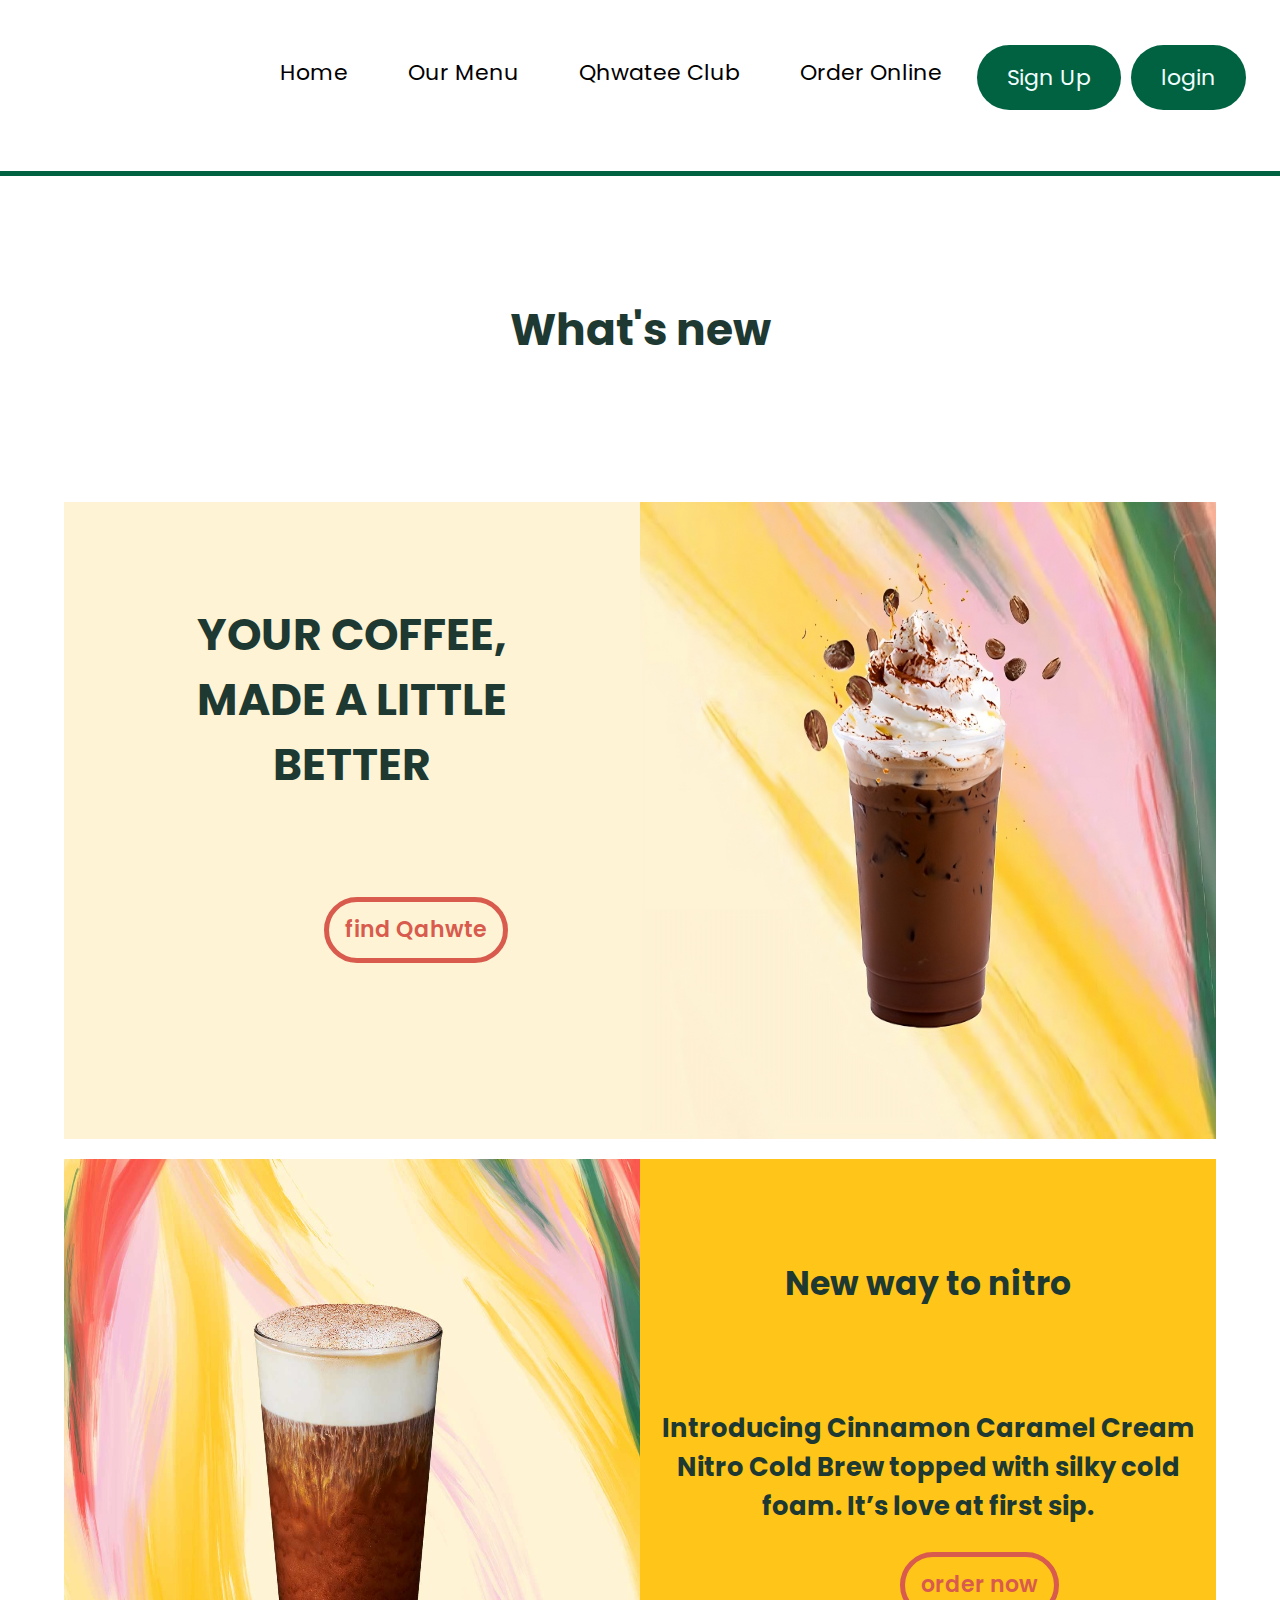
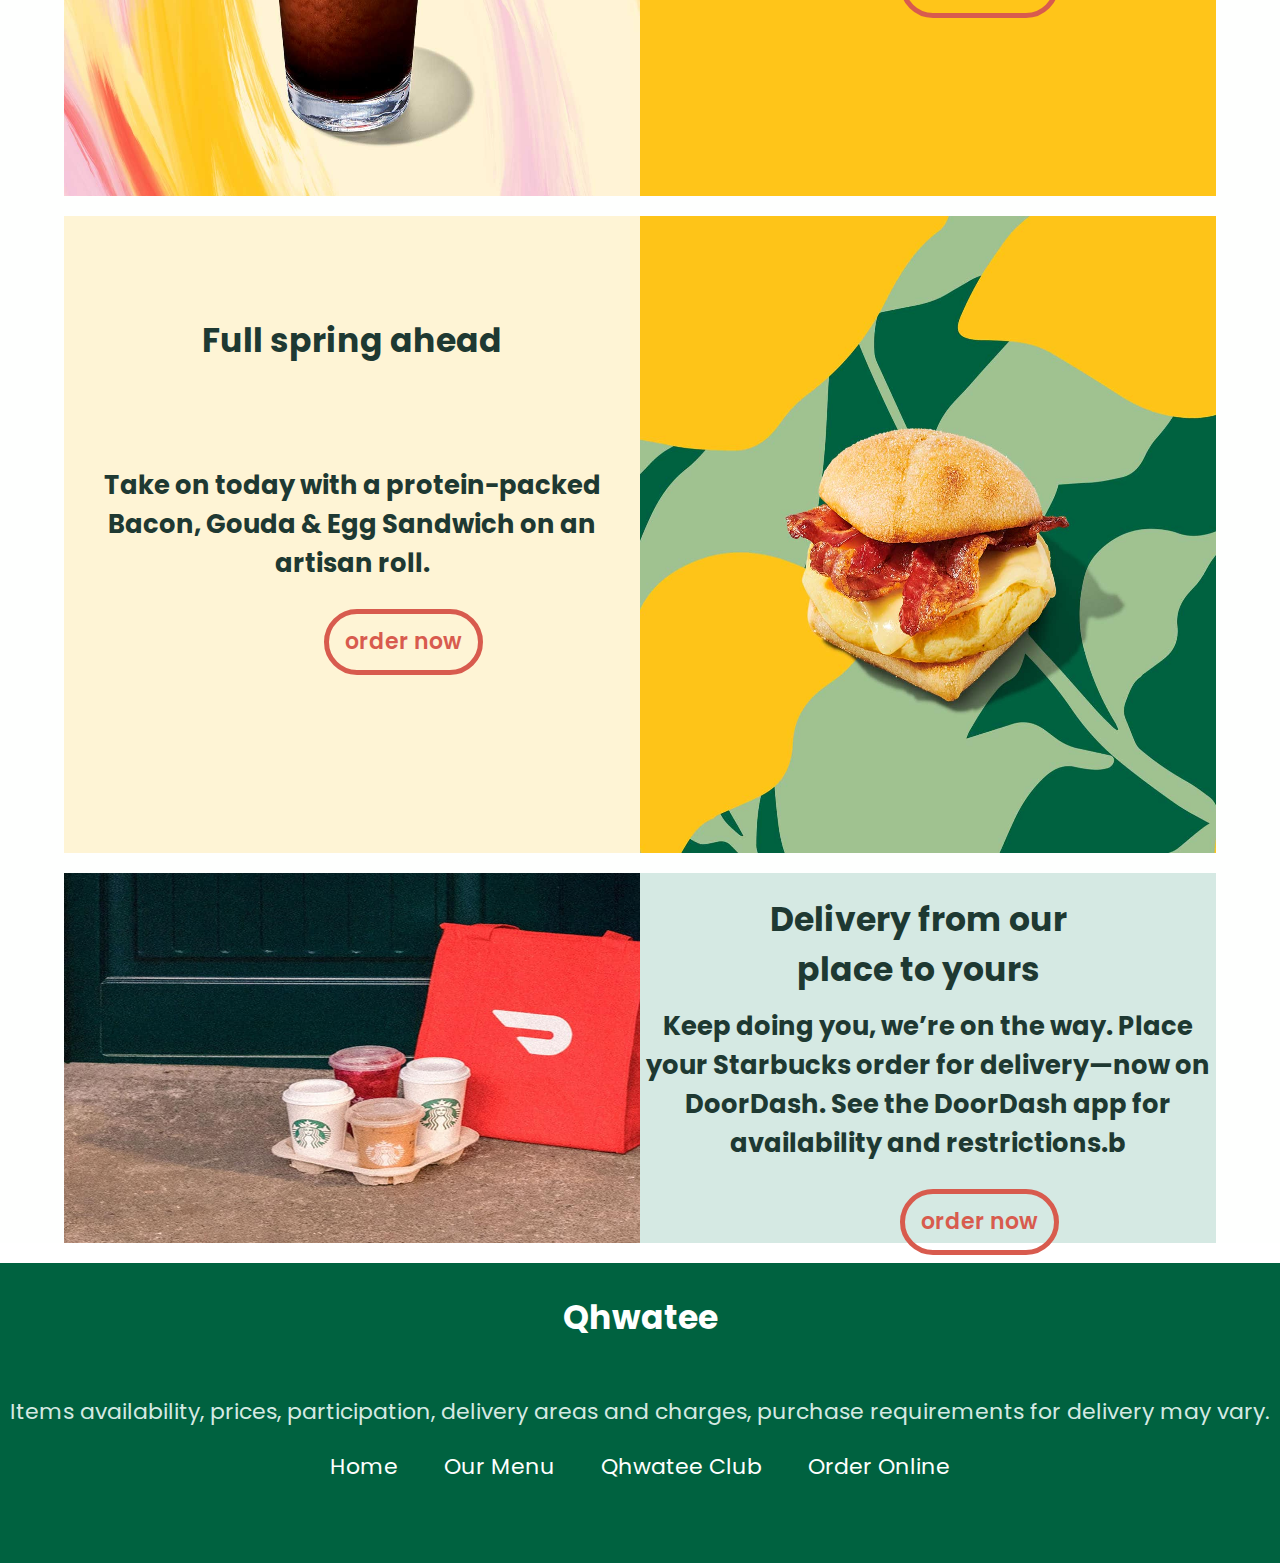
<file: index.html>
<!DOCTYPE html>
<html lang="en">
<head>
    <meta charset="UTF-8">
    <meta http-equiv="X-UA-Compatible" content="IE=edge">
    <meta name="viewport" content="width=device-width, initial-scale=1.0">
    <link href='https://fonts.googleapis.com/css?family=Poppins' rel='stylesheet'>
    <link rel="stylesheet" href="style/home.css">
    <link rel="stylesheet" href="style/footer.css">
    <link rel="stylesheet" href="style/nav.css">
    <title>Qhwatee</title>
</head>
<body>
    <main>
    <div class="navbar">
    <a class="active" href="home.html">Home</a>
    <a class="active" href="menu.html">Our Menu</a>
    <a class="active" href="QhwateeClub.html">Qhwatee Club</a>
    <a class="active" href="orderonline.html">Order Online</a>    
    <a class="up" style="color: azure;" href="SignUp.html">Sign Up</a>
    <a class="up" style="color: azure;" href="login.html">login</a>
     </div>
     <hr>
     <section class="wa7ed">
        
        <div class="intro" >
            <h1>
                What's new
            </h1>   
        </div>
    </section>

    <section class="wa7ed">
        
        <div class="tsec" >
            <h1>
                YOUR COFFEE, MADE A LITTLE BETTER
            </h1>
            
            <a class="findqhwa" href="find.html">find Qahwte</a>
        </div>
        <div class="tsec" >
            <img class="fssec" src="style/posters/final.png" >
        </div>
    </section>
    
    <section class="etnen">
        <div class="fsec" >
            <img class="cinnmon" src="style/posters/137-83071.jpg" >
        </div>
        <div class="fsec" >
            <h2>
                New way to nitro
            </h2>
            <h3>
                Introducing Cinnamon Caramel Cream Nitro Cold Brew topped with silky cold foam. It’s love at first sip.
            </h3>
            <a class="ordernow" href="menu.html" >order now</a>

        </div>
    </section>

    <section class="tlata">
        
        <div class="tsec" >
            <h2>
                Full spring ahead
            </h2>
            <h3>
                Take on today with a protein-packed Bacon, Gouda & Egg Sandwich on an artisan roll.
            </h3>
            <a class="ordernow" href="menu.html">order now</a>
        </div>
        <div class="tsec" >
            <img class="cinnmon" src="style/posters/137-83074.jpg" >
        </div>
    </section>

    <section class="arb3a">
        <div class="trsec" >
            <img class="delvery" src="style/posters/137-83075.jpg" >
        </div>
        <div class="trsec" >
            <h2 class="trf">
                Delivery from our place to yours
            </h2>
            <h3 class="trfh2">
                Keep doing you, we’re on the way. Place your Starbucks order for delivery—now on DoorDash. See the DoorDash app for availability and restrictions.b
            </h3>
            <div class="on">
                <a sty class="ordernow" href="menu.html">order now</a>
            </div>
        </div>
    </section>
  </main>
  <footer>
    <h2>Qhwatee</h2>
    <P>Items availability, prices, participation, delivery areas and charges, purchase requirements for delivery may vary.
    </P>
    <div>
        <a class="active" href="home.html">Home</a>
        <a class="active" href="menu.html">Our Menu</a>
        <a class="active" href="QhwateeClub.html">Qhwatee Club</a>
        <a class="active" href="orderonline.html">Order Online</a>  
    </div>
</footer>

</body>
</html>
</file>
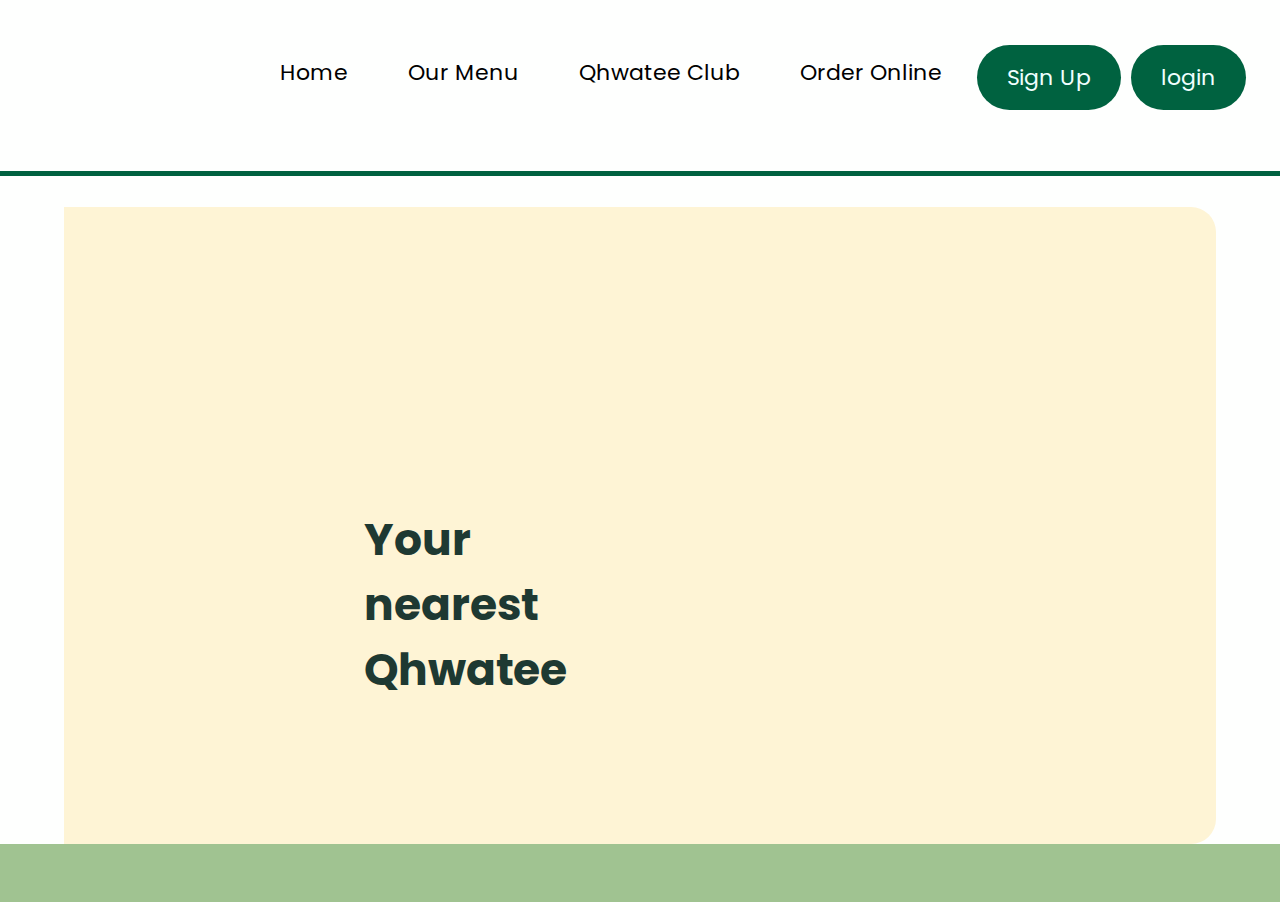
<file: find.html>
<!DOCTYPE html>
<html lang="en">
<head>
    <meta charset="UTF-8">
    <meta http-equiv="X-UA-Compatible" content="IE=edge">
    <meta name="viewport" content="width=device-width, initial-scale=1.0">
    <link href='https://fonts.googleapis.com/css?family=Poppins' rel='stylesheet'>
    <title>find Qhwte</title>
    <link rel="stylesheet" href="style/find.css">
    <link rel="stylesheet" href="style/nav.css">
</head>
<body>
    <main>
        <div class="navbar">
            <a class="active" href="home.html">Home</a>
            <a class="active" href="menu.html">Our Menu</a>
            <a class="active" href="QhwateeClub.html">Qhwatee Club</a>
            <a class="active" href="orderonline.html">Order Online</a>    
            <a class="up" style="color: azure;" href="SignUp.html">Sign Up</a>
            <a class="up" style="color: azure;" href="login.html">login</a>
        </div>
        <hr>
        <section>
            
            <div class="tsec" >
                <h1>
                    Your nearest Qhwatee
                </h1>
            </div>
            <div class="gps" >
                <iframe  src="https://www.google.com/maps/embed?pb=!1m18!1m12!1m3!1d13673.22105302978!2d31.378001772476136!3d31.045600377381067!2m3!1f0!2f0!3f0!3m2!1i1024!2i768!4f13.1!3m3!1m2!1s0x14f79db2edb307e7%3A0x484adf33430a04b3!2sStarbucks!5e0!3m2!1sar!2seg!4v1678471972270!5m2!1sar!2seg" width=100% height=100% style="border: 1px;;border-radius:0px  25px  25px 0px  ;" allowfullscreen="" loading="lazy" referrerpolicy="no-referrer-when-downgrade"></iframe> 
            </div>
        </section>
       
</body>
</html>
</file>
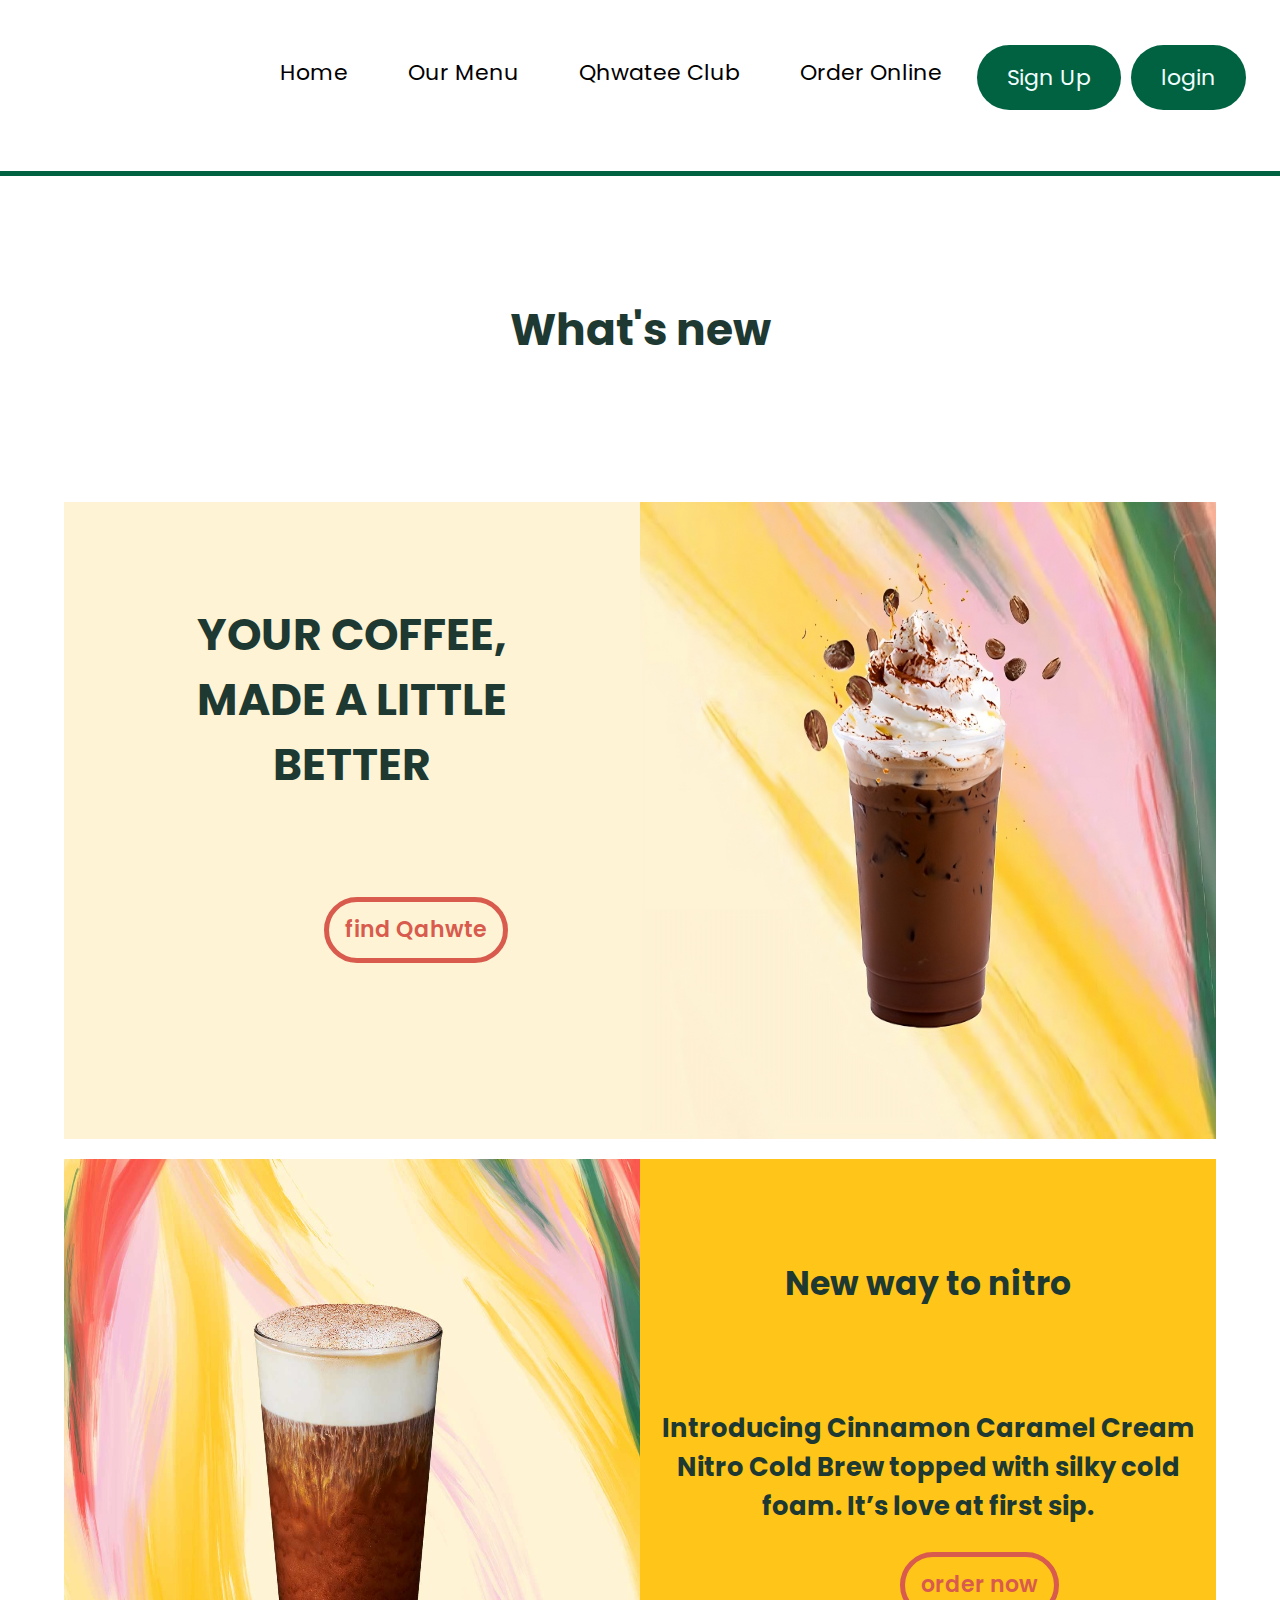
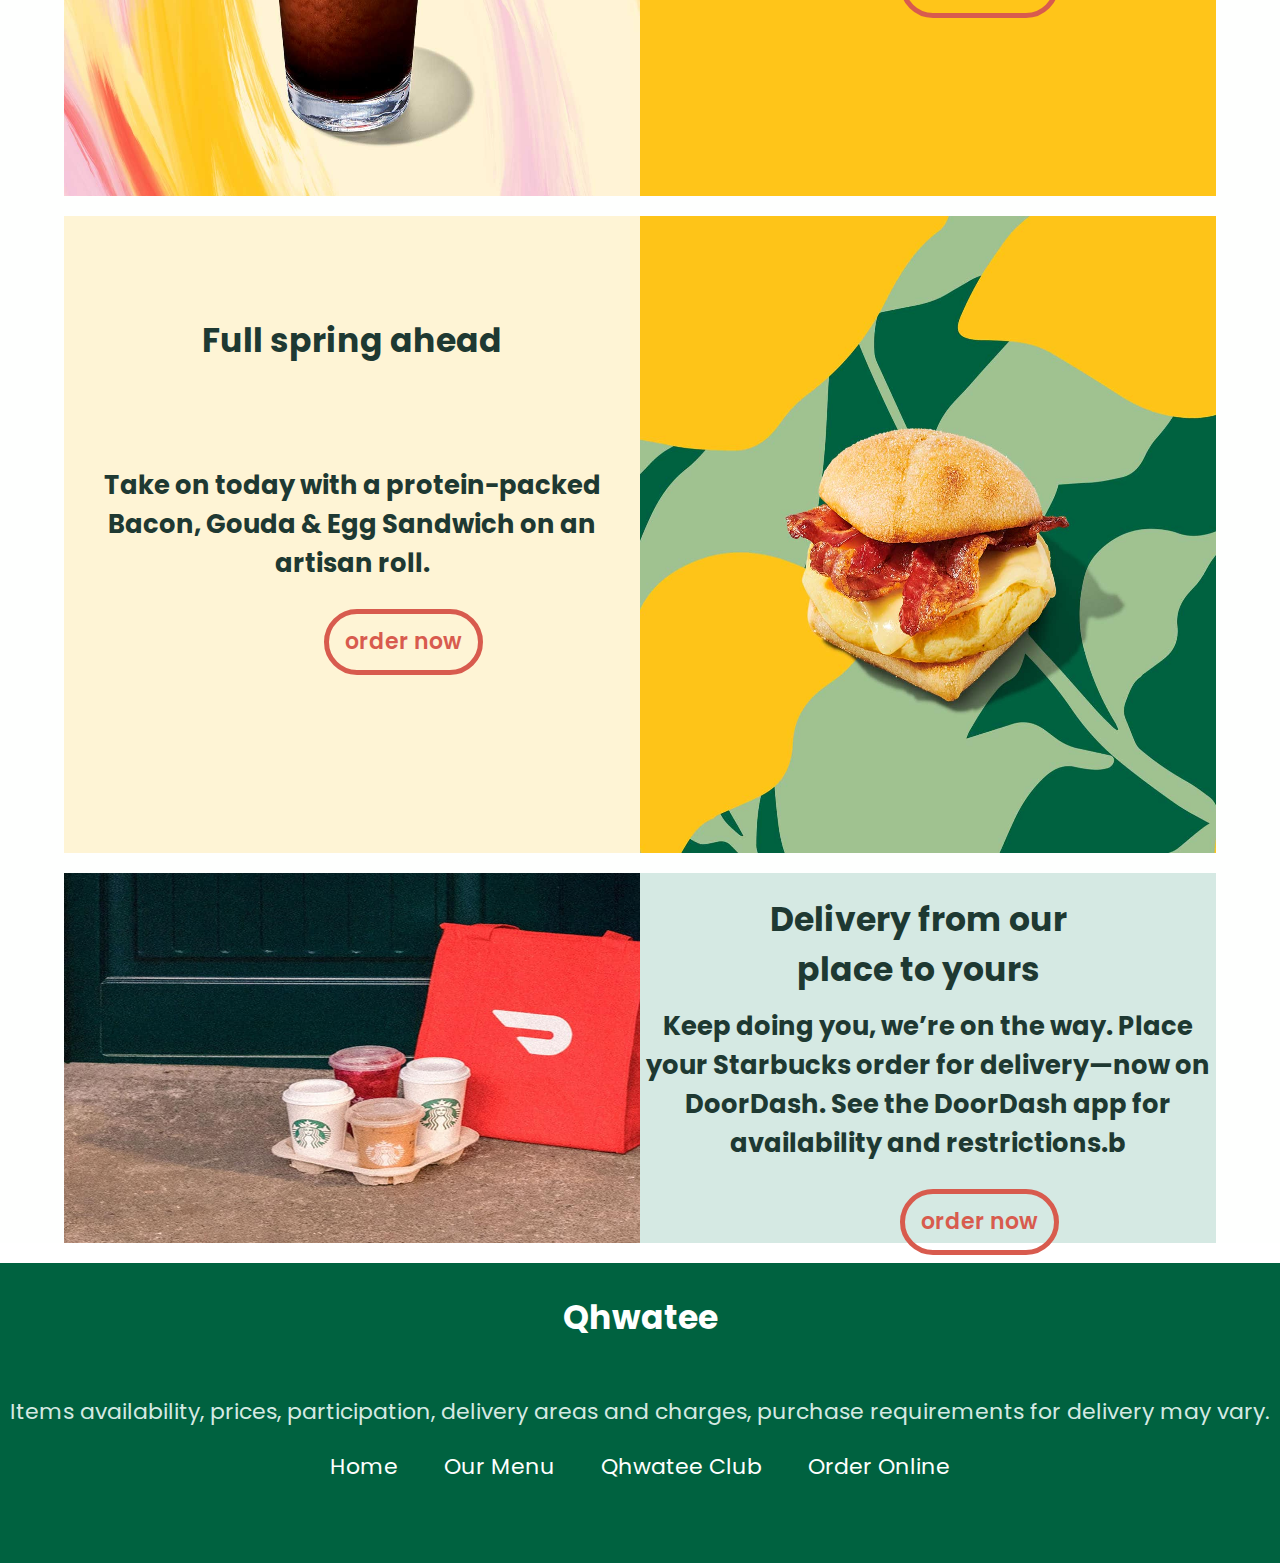
<file: home.html>
<!DOCTYPE html>
<html lang="en">
<head>
    <meta charset="UTF-8">
    <meta http-equiv="X-UA-Compatible" content="IE=edge">
    <meta name="viewport" content="width=device-width, initial-scale=1.0">
    <link href='https://fonts.googleapis.com/css?family=Poppins' rel='stylesheet'>
    <link rel="stylesheet" href="style/home.css">
    <link rel="stylesheet" href="style/footer.css">
    <link rel="stylesheet" href="style/nav.css">
    <title>Qhwatee</title>
</head>
<body>
    <main>
    <div class="navbar">
    <a class="active" href="home.html">Home</a>
    <a class="active" href="menu.html">Our Menu</a>
    <a class="active" href="QhwateeClub.html">Qhwatee Club</a>
    <a class="active" href="orderonline.html">Order Online</a>    
    <a class="up" style="color: azure;" href="SignUp.html">Sign Up</a>
    <a class="up" style="color: azure;" href="login.html">login</a>
     </div>
     <hr>
     <section class="wa7ed">
        
        <div class="intro" >
            <h1>
                What's new
            </h1>   
        </div>
    </section>

    <section class="wa7ed">
        
        <div class="tsec" >
            <h1>
                YOUR COFFEE, MADE A LITTLE BETTER
            </h1>
            
            <a class="findqhwa" href="find.html">find Qahwte</a>
        </div>
        <div class="tsec" >
            <img class="fssec" src="style/posters/final.png" >
        </div>
    </section>
    
    <section class="etnen">
        <div class="fsec" >
            <img class="cinnmon" src="style/posters/137-83071.jpg" >
        </div>
        <div class="fsec" >
            <h2>
                New way to nitro
            </h2>
            <h3>
                Introducing Cinnamon Caramel Cream Nitro Cold Brew topped with silky cold foam. It’s love at first sip.
            </h3>
            <a class="ordernow" href="menu.html" >order now</a>

        </div>
    </section>

    <section class="tlata">
        
        <div class="tsec" >
            <h2>
                Full spring ahead
            </h2>
            <h3>
                Take on today with a protein-packed Bacon, Gouda & Egg Sandwich on an artisan roll.
            </h3>
            <a class="ordernow" href="menu.html">order now</a>
        </div>
        <div class="tsec" >
            <img class="cinnmon" src="style/posters/137-83074.jpg" >
        </div>
    </section>

    <section class="arb3a">
        <div class="trsec" >
            <img class="delvery" src="style/posters/137-83075.jpg" >
        </div>
        <div class="trsec" >
            <h2 class="trf">
                Delivery from our place to yours
            </h2>
            <h3 class="trfh2">
                Keep doing you, we’re on the way. Place your Starbucks order for delivery—now on DoorDash. See the DoorDash app for availability and restrictions.b
            </h3>
            <div class="on">
                <a sty class="ordernow" href="menu.html">order now</a>
            </div>
        </div>
    </section>
  </main>
  <footer>
    <h2>Qhwatee</h2>
    <P>Items availability, prices, participation, delivery areas and charges, purchase requirements for delivery may vary.
    </P>
    <div>
        <a class="active" href="home.html">Home</a>
        <a class="active" href="menu.html">Our Menu</a>
        <a class="active" href="QhwateeClub.html">Qhwatee Club</a>
        <a class="active" href="orderonline.html">Order Online</a>  
    </div>
</footer>

</body>
</html>
</file>
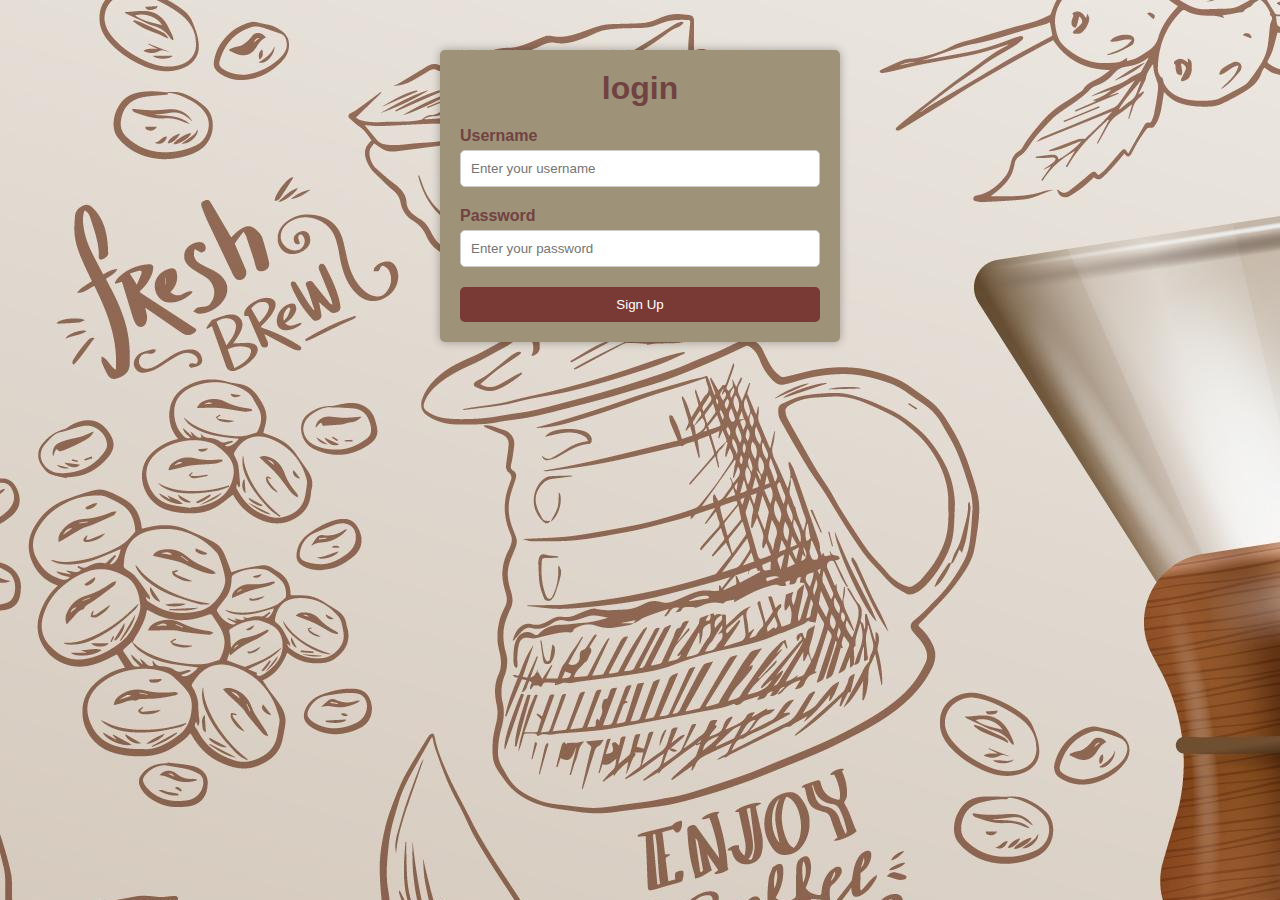
<file: login.html>
<!DOCTYPE html>
<html>
  <head>
    <title>Qhwatee SignUp</title>
    <link rel="stylesheet" type="text/css" href="style/SignUp.css">
  </head>
  <body>
    <div class="signup-box">
      <h1>login</h1>
      <form>
        <label for="username">Username</label>
        <input type="text" id="username" name="username" placeholder="Enter your username" required>   
        <label for="password">Password</label>
        <input type="password" id="password" name="password" placeholder="Enter your password" required>
        <button type="submit">Sign Up</button>
      </form>
    </div>
  </body>
</html>
</file>
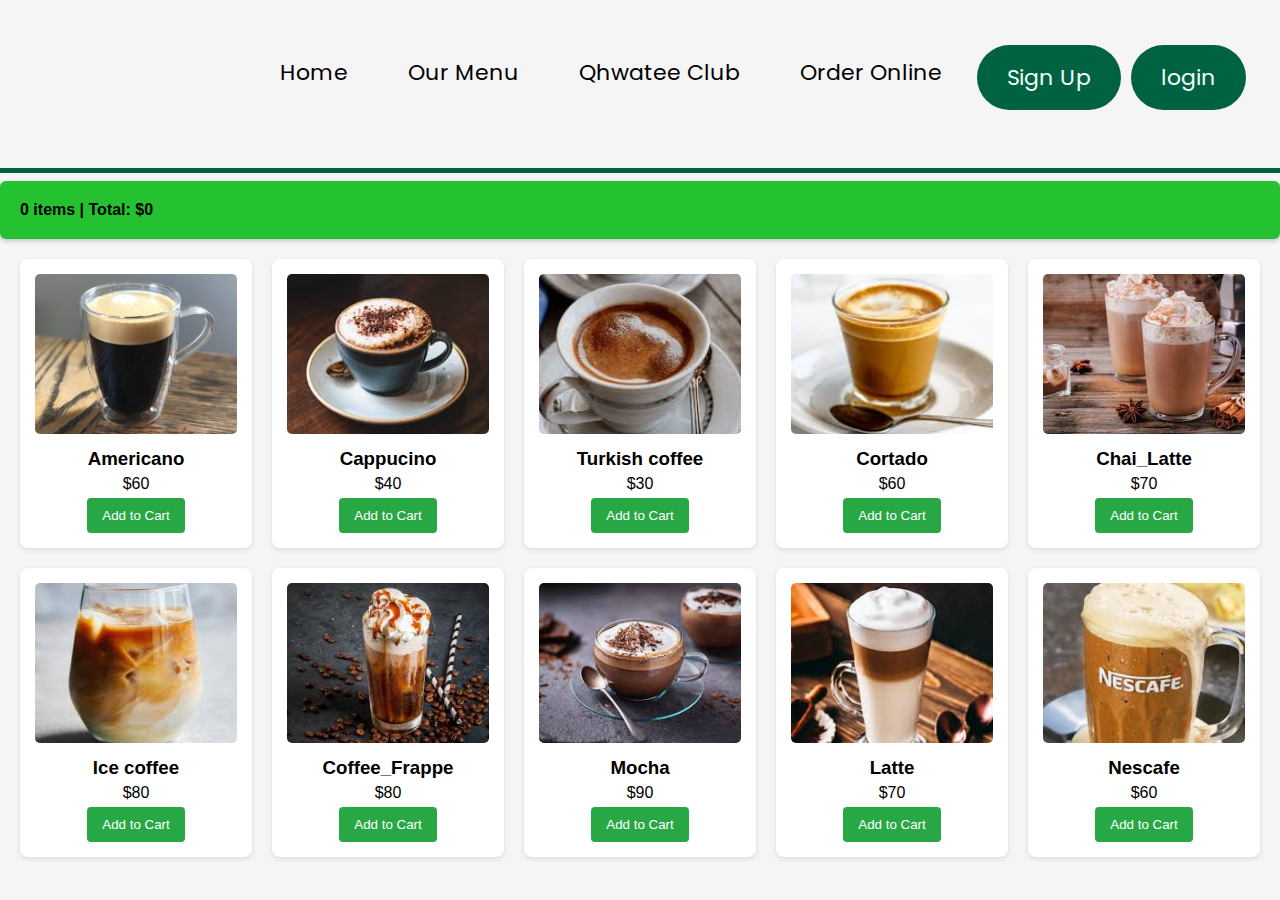
<file: menu.html>
<!DOCTYPE html>
<html lang="en">
<head>
    <meta charset="UTF-8">
    <meta http-equiv="X-UA-Compatible" content="IE=edge">
    <meta name="viewport" content="width=device-width, initial-scale=1.0">
    <link rel="stylesheet" href="style/menu.css">
    <link rel="stylesheet" href="style/nav.css">
    <link href='https://fonts.googleapis.com/css?family=Poppins' rel='stylesheet'>
    <title>menu</title>
</head>
<body>
    
       <div class="main">
        <div class="navbar">
          <a class="active" href="home.html">Home</a>
          <a class="active" href="menu.html">Our Menu</a>
          <a class="active" href="QhwateeClub.html">Qhwatee Club</a>
          <a class="active" href="orderonline.html">Order Online</a>    
          <a class="up" style="color: azure;" href="SignUp.html">Sign Up</a>
          <a class="up" style="color: azure;" href="login.html">login</a>
      </div>
      <hr>
  <div class="cart">
       <i class="fas fa-shopping-cart"></i>
    <span id="cart-count">0</span> items | Total: $<span id="cart-total">0</span>
  </div>

  <section class="container" id="product-list"></section>

  <script>
    const products = [
      { name: "Americano", price: 60,image: "style/Menu/Americano.jpeg" },
      { name: "Cappucino", price: 40, image: "style/Menu/Cappucino.jpeg" },
      { name: "Turkish coffee", price: 30,  image: "style/Menu/Turkish coffee.jpeg" },
      { name: "Cortado", price: 60,image: "style/Menu/Cortado.jpeg" },
      { name: "Chai_Latte", price: 70, image: "style/Menu/Chai_Latte.jpeg" },
      { name: "Ice coffee", price: 80, image: "style/Menu/Ice coffee.jpeg" },
      { name: "Coffee_Frappe", price: 80, image: "style/Menu/Coffee_Frappe.jpeg" },
      { name: "Mocha", price: 90, image: "style/Menu/Mocha.jpeg" },
      { name: "Latte", price: 70,  image: "style/Menu/Latte.jpeg" },
      { name: "Nescafe", price: 60, image: "style/Menu/Nescafe.jpeg" },
    ];

    let cartCount = 0;
    let cartTotal = 0;

    const urlParams = new URLSearchParams(window.location.search);
    const categoryFilter = urlParams.get('cat');
    const productList = document.getElementById('product-list');

    const filteredProducts = categoryFilter
      ? products.filter(p => p.category === categoryFilter)
      : products;

    filteredProducts.forEach(product => {
      const div = document.createElement('div');
      div.classList.add('product');
      div.innerHTML = `
        <img src="${product.image}" alt="${product.name}" />
        <h3>${product.name}</h3>
        <p>$${product.price}</p>
        <button onclick="addToCart(${product.price})">
          <i class="fas fa-cart-plus"></i> Add to Cart
        </button>
      `;
      productList.appendChild(div);
    });

    function addToCart(price) {
      cartCount++;
      cartTotal += price;
      document.getElementById("cart-count").innerText = cartCount;
      document.getElementById("cart-total").innerText = cartTotal.toFixed(2);
    }
  </script>
</body>
</html>
</file>
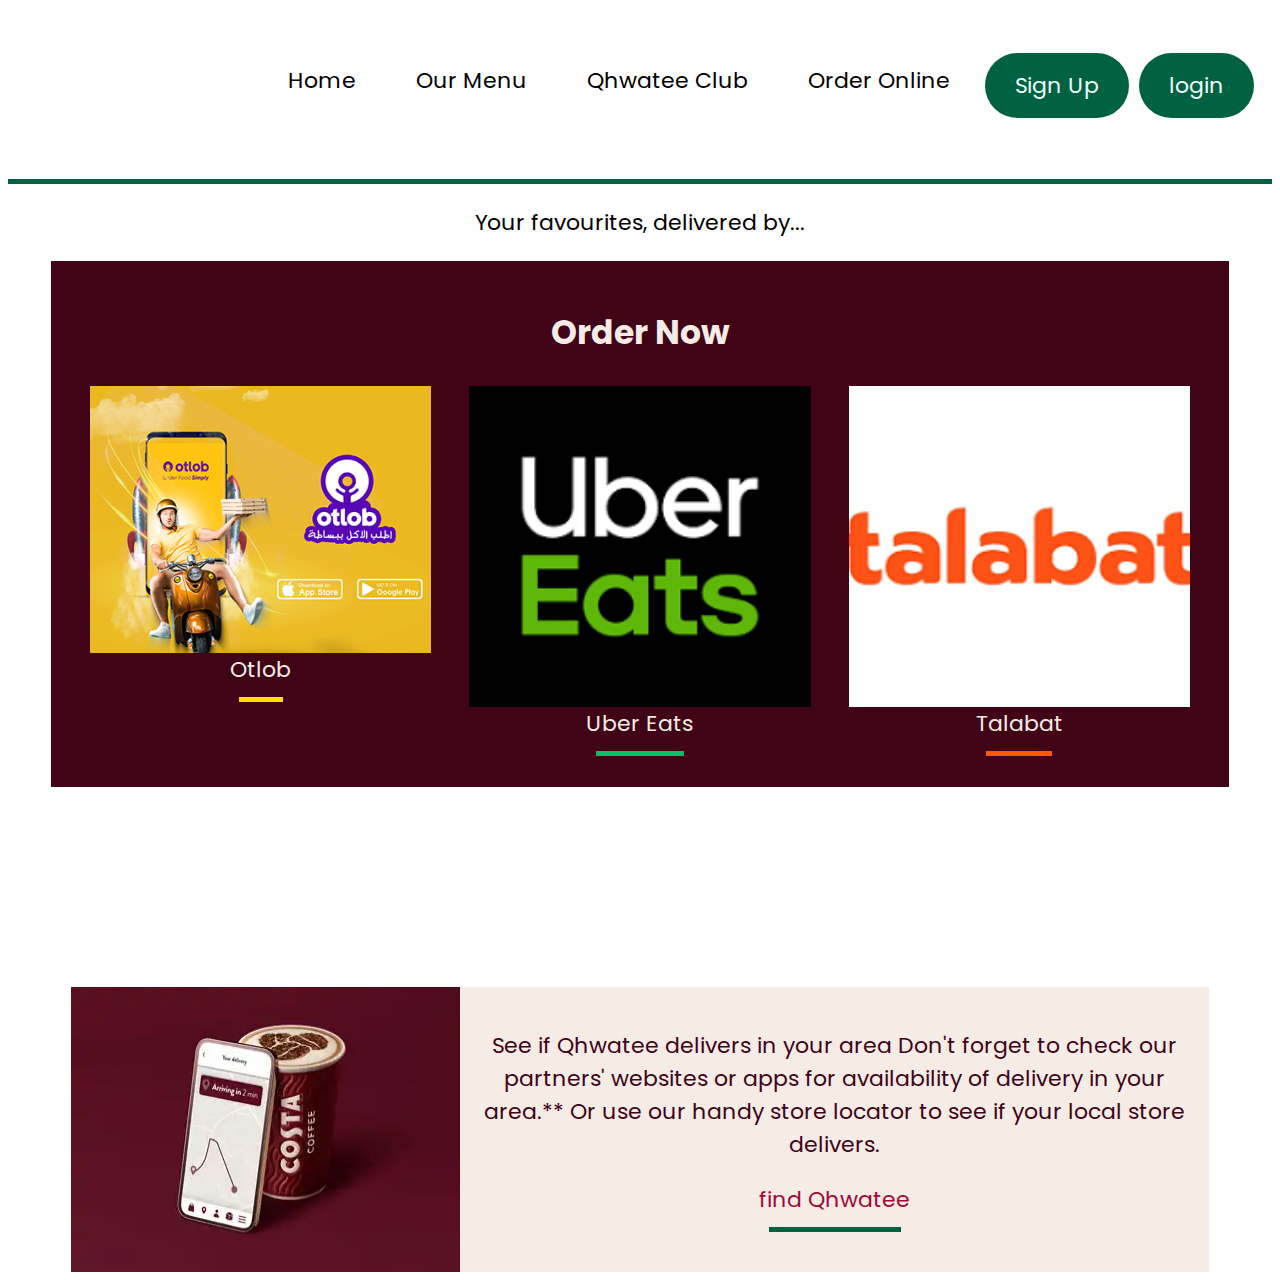
<file: orderonline.html>
<!DOCTYPE html>
<html lang="en">
  <head>
    <meta charset="UTF-8" />
    <meta http-equiv="X-UA-Compatible" content="IE=edge" />
    <meta name="viewport" content="width=device-width, initial-scale=1.0" />
    <link rel="stylesheet" href="style/orderonline.css" />
    <link rel="stylesheet" href="style/nav.css" />
    <link
      href="https://fonts.googleapis.com/css?family=Poppins"rel="stylesheet"/>
    <title>Document</title>
  </head>
  <body>
    <div class="navbar">
      <a class="active" href="home.html">Home</a>
      <a class="active" href="menu.html">Our Menu</a>
      <a class="active" href="QhwateeClub.html">Qhwatee Club</a>
      <a class="active" href="orderonline.html">Order Online</a>
      <a class="up" style="color: azure" href="SignUp.html">Sign Up</a>
      <a class="up" style="color: azure" href="login.html">login</a>
    </div>
    <hr />
    <p>Your favourites, delivered by...</p>

    <section class="order-now">
      <h2>Order Now</h2>
      <div class="cont">
        <div class="faas">
          <a href="https://www.otlob.com/">
          <img src="style/ordernow/otlop.jpg" alt="" />
          Otlob
        </a>
        <hr class="ohr">
        </div>
        <div class="faas">
          <a href="https://www.ubereats.com/eg">
          <img src="style/ordernow/uber.jpg" alt="">
          Uber Eats</a>
        <hr class="uhr">

        </div>
        <div class="faas">
          <a href="https://www.talabat.com/">
            <img src="style/ordernow/talabat.jpg" alt="">
            Talabat
          </a>
        <hr class="thr">

        </div>
    </section>
    <section class="stany">
    <div class="appf">
      <img src="style/ordernow/delivery-21-389x280.webp">
      <div class="klam">
      <p>See if Qhwatee delivers in your area
        Don't forget to check our partners' websites or apps for availability of delivery in your area.** Or use our handy store locator to see if your local store delivers.
      </p>
      <a href="find.html">find Qhwatee
      <hr>
    </a>

    </div>
    </div>
  </section>
  </body>
</html>
</file>
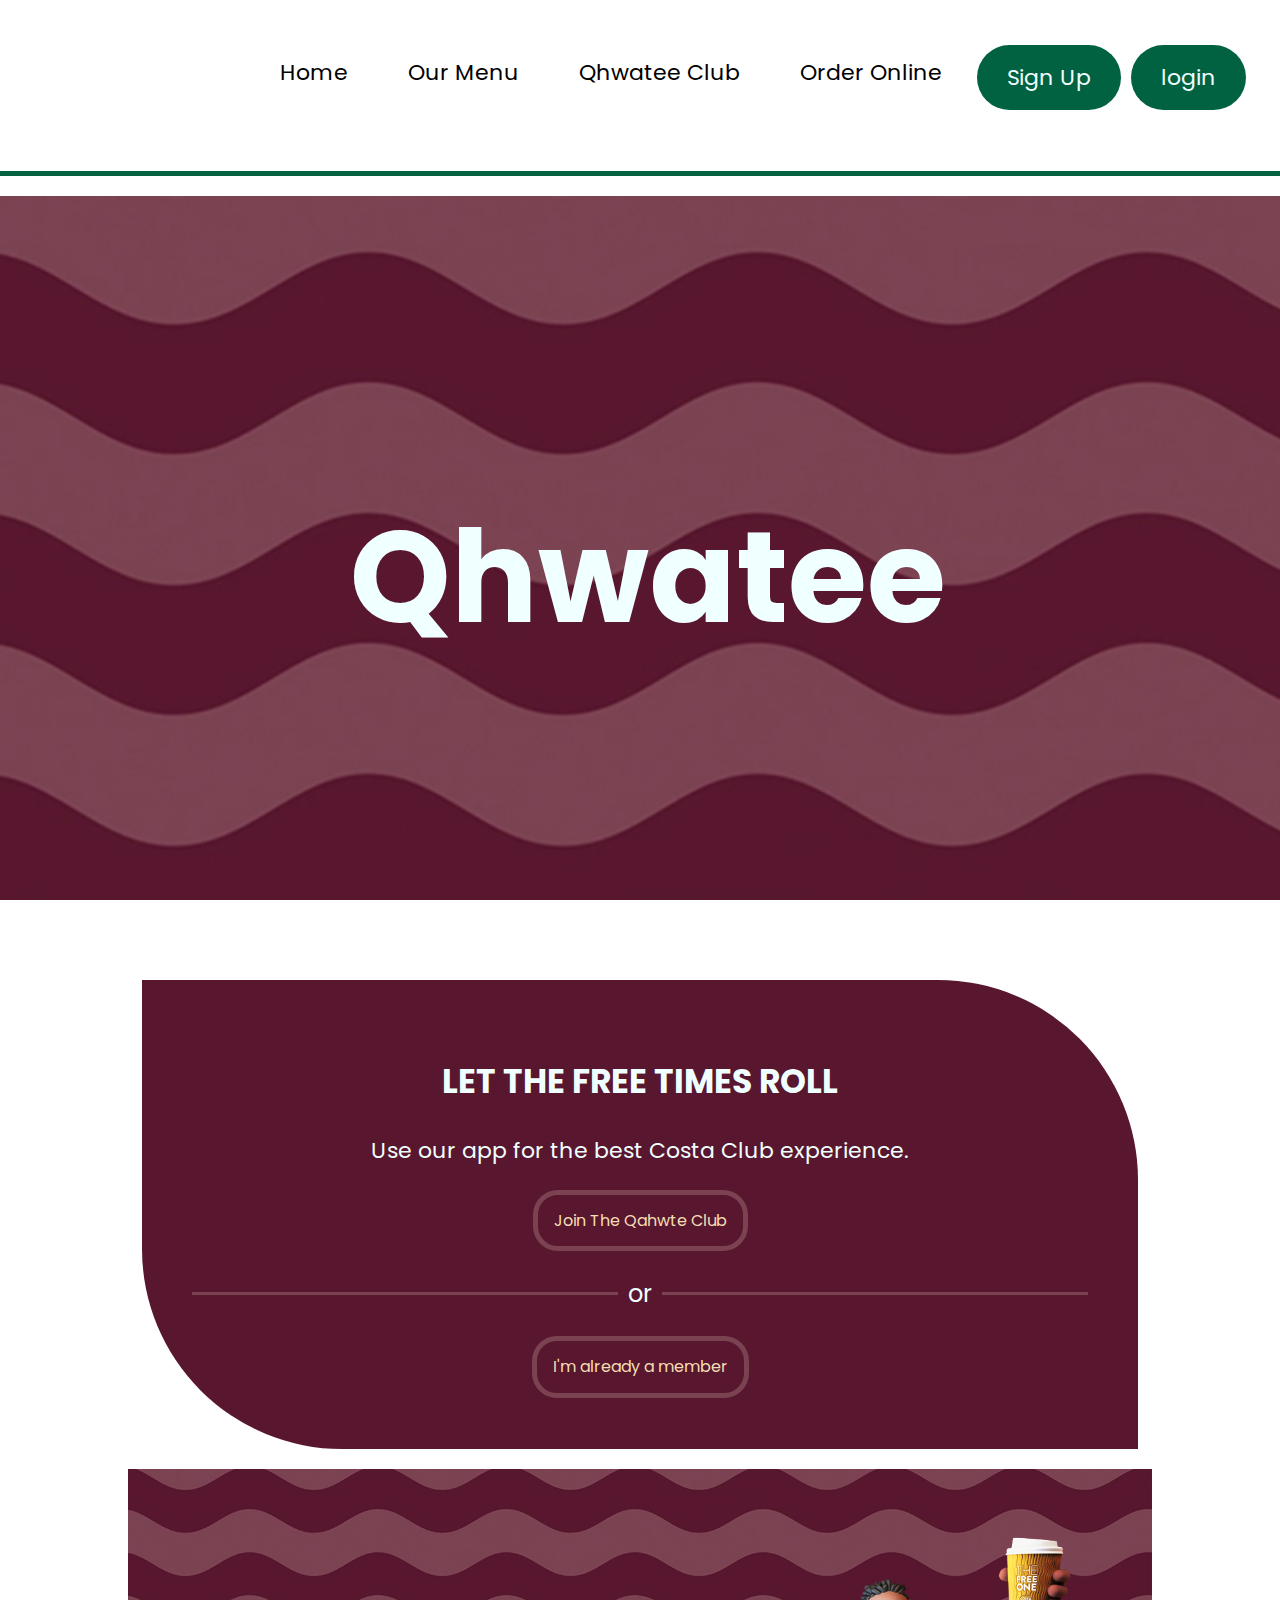
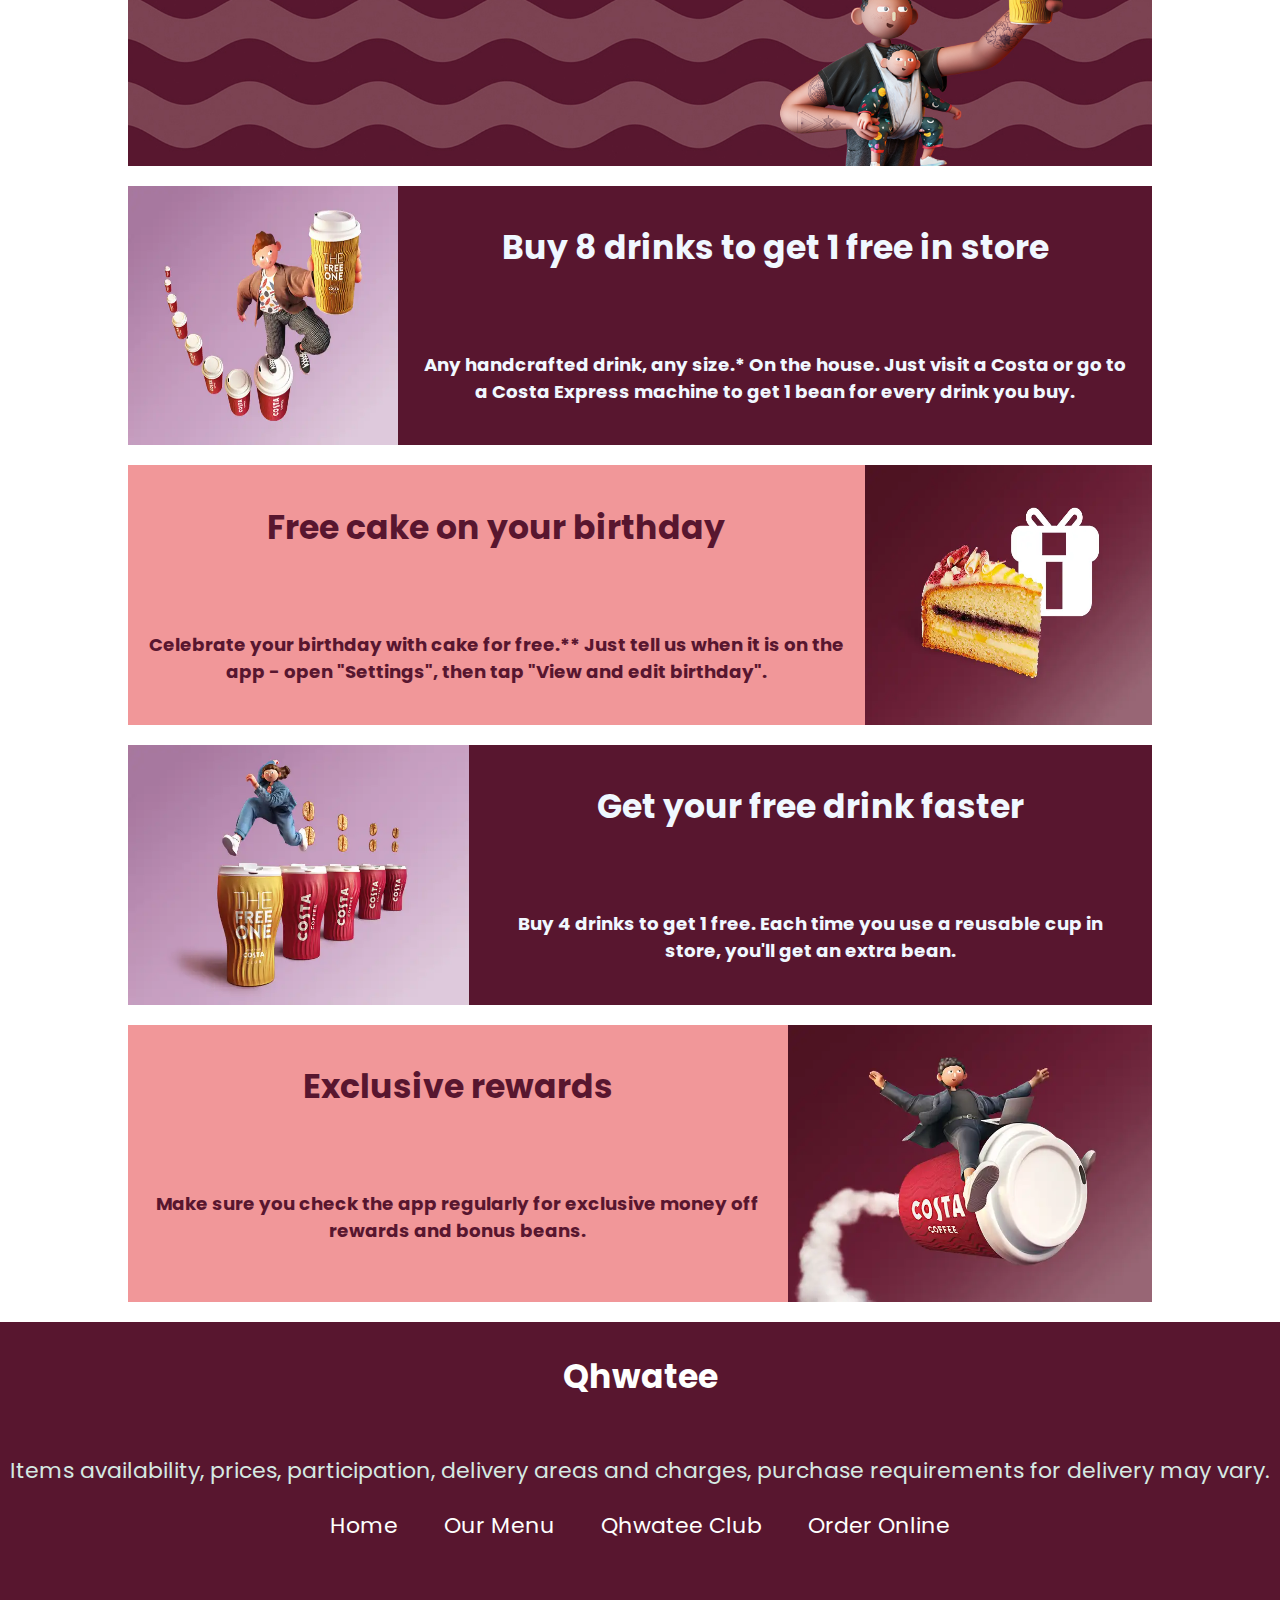
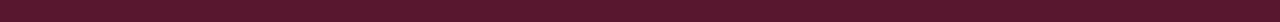
<file: QhwateeClub.html>
<!DOCTYPE html>
<html lang="en">
<head>
    <meta charset="UTF-8">
    <meta http-equiv="X-UA-Compatible" content="IE=edge">
    <meta name="viewport" content="width=device-width, initial-scale=1.0">
    <link href='https://fonts.googleapis.com/css?family=Poppins' rel='stylesheet'>
    <link rel="stylesheet" href="style/footer.css">
    <link rel="stylesheet" href="style/qclub.css">
    <link rel="stylesheet" href="style/nav.css">
    <title>Qhwatee</title>
</head>
<body>
    <main>
    <div class="navbar">
    <a class="active" href="home.html">Home</a>
    <a class="active" href="menu.html">Our Menu</a>
    <a class="active" href="QhwateeClub.html">Qhwatee Club</a>
    <a class="active" href="orderonline.html">Order Online</a>    
    <a class="up" style="color: azure;" href="SignUp.html">Sign Up</a>
    <a class="up" style="color: azure;" href="login.html">login</a>
     </div>
     <hr>
     <section class="imgq">
        <h1>Qhwatee</h1>
     </section>
     

     <section class="tts">
        <h2>LET THE FREE
            TIMES ROLL</h2>
            <p>Use our app for the best Costa Club experience.</p>
            <a href="SignUp.html">Join The Qahwte Club</a>
            <p class="or">or</p>
            <a href="login.html">I'm already a member</a>
        </section>
        <div class="imgya">
            <img src="style/posters/costa-club-boosterthefreeone-redwave-1600x464.jpg" alt="">
         </div>
        <section class="g8">
            <div>
                <img src="style/qclub/costa-club-buy8get1free-lilac-gradient-696x512.webp" alt="">
            </div>
            <div>
                <h2>Buy 8 drinks to get 1 free in store</h2>
                <h5>Any handcrafted drink, any size.* On the house. Just visit a Costa or go to a Costa Express machine to get 1 bean for every drink you buy.</h5>  
            </div>
           
        </section>
        <section class="g9">
            <div>
                <h2>Free cake on your birthday
                    </h2>
                    <h5>Celebrate your birthday with cake for free.** Just tell us when it is on the app - open "Settings", then tap "View and edit birthday".</h5>
            </div>
            <div>
                <img src="style/qclub/costa-club-birthday-red-696x512.webp" alt="">
            </div>
        </section>
        <section class="g8">
            <div>
                <img src="style/qclub/costa-club-buy4get1free-lilac-696x512.webp" alt="">
            </div>
            <div>
                <h2>Get your free drink faster</h2>
                <h5>Buy 4 drinks to get 1 free. Each time you use a reusable cup in store, you'll get an extra bean.</h5>  
            </div>
           
        </section>
        <section class="g9">
            <div>
                <h2>Exclusive rewards</h2>
                <h5>Make sure you check the app regularly for exclusive money off rewards and bonus beans.</h5>
            </div>
            <div>
                <img src="style/qclub/costa-club-rockettrain-gradient-696x512.webp" alt="">
            </div>
        </section>
    </main>
  <footer>
    <h2>Qhwatee</h2>
    <P>Items availability, prices, participation, delivery areas and charges, purchase requirements for delivery may vary.
    </P>
    <div>
        <a class="active" href="home.html">Home</a>
        <a class="active" href="menu.html">Our Menu</a>
        <a class="active" href="QhwateeClub.html">Qhwatee Club</a>
        <a class="active" href="orderonline.html">Order Online</a>  
    </div>
</footer>
</body>
</html>
</file>
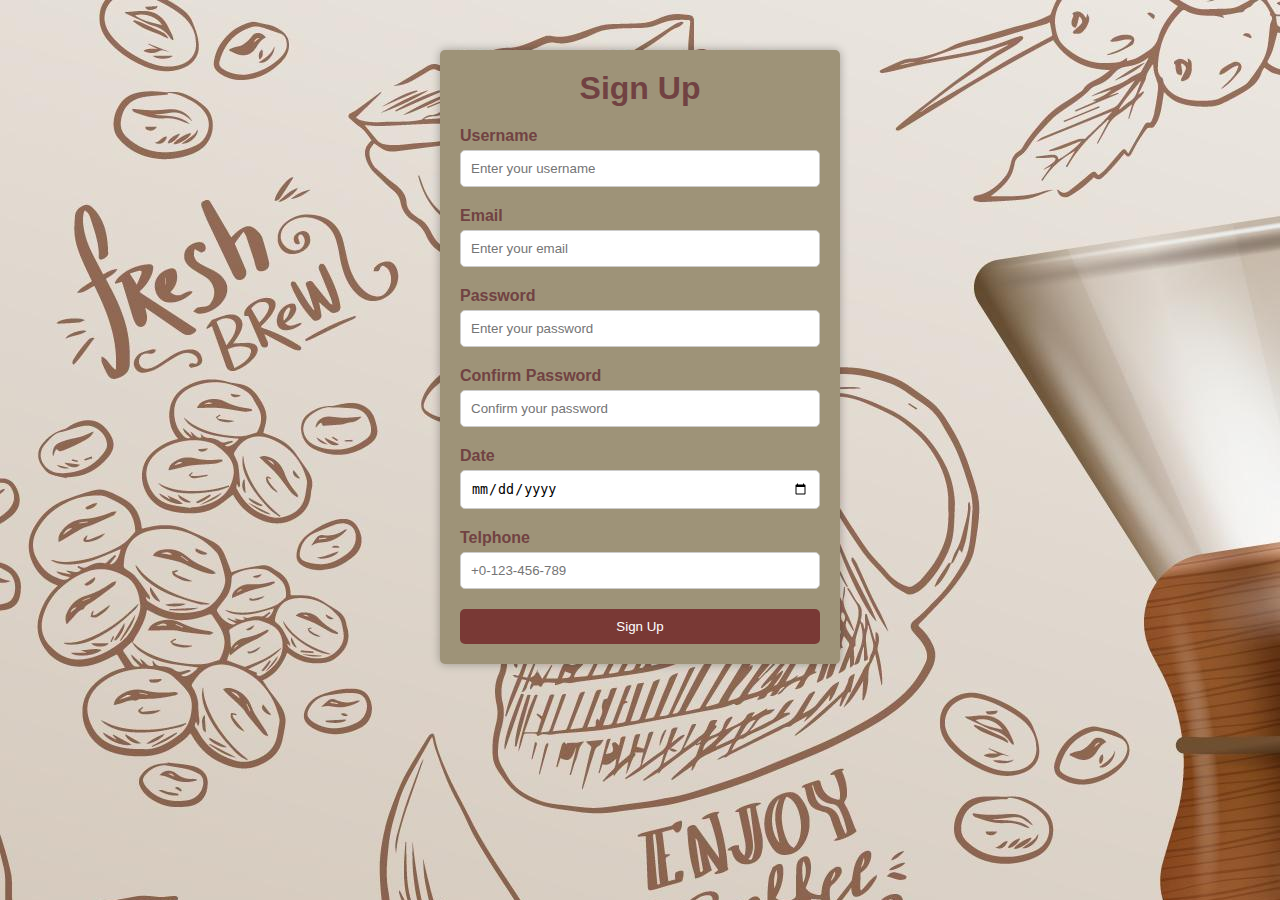
<file: SignUp.html>
<!DOCTYPE html>
<html>
  <head>
    <title>Qhwatee SignUp</title>
    <link rel="stylesheet" type="text/css" href="style/SignUp.css">
  </head>
  <body>
    <div class="signup-box">
      <h1>Sign Up</h1>
      <form>
        <label for="username">Username</label>
        <input type="text" id="username" name="username" placeholder="Enter your username" required>
        <label for="email">Email</label>
        <input type="email" id="email" name="email" placeholder="Enter your email" required>
        <label for="password">Password</label>
        <input type="password" id="password" name="password" placeholder="Enter your password" required>
        <label for="confirm-password">Confirm Password</label>
        <input type="password" id="confirm-password" name="confirm-password" placeholder="Confirm your password" required>
        <label for="date">Date</label>
        <input type="date" name="date" id="date" required>
        <label for="tel">Telphone</label>
        <input type="tel" id="tel"  placeholder="+0-123-456-789" required>
        <button type="submit">Sign Up</button>
      </form>
    </div>
  </body>
</html>
</file>
<file: style/home.css>
main{
  background-color: #FEFFFE;
  height: auto;
  margin: auto;
}
body{
  margin: 0%;
  font-family: 'Poppins';font-size: 22px;
}
section{
  display: flex;
  width: 90%;
  margin: auto;
}
.fsec{
  background-color: #FFC519;
  height: 637px;
  width: 50%;
  margin-top: 20px;

}
.cinnmon{
  width: 100%;
  height: 637px;
  
}
h1,h2{
  color: #1E3932;
  margin: 100px;
  text-align: center;
}
h3{
  color: #1E3932;
  margin-top: 60px 0px 30px;
  text-align: center;

}
.intro{
  color: #1E3932;
  text-align: center;
  margin-bottom: 10px;
  padding: 10px;
  width: 100%;
  
}
.tsec{
  align-items: center;
  background-color: #FEF4D5;
  height: 637px;
  width: 50%;
  margin-top: 20px;
}
.trsec{
  background-color: #D5E9E3;
  height: 370px;
  width: 50%;
  margin-top: 20px;
}
.trf{
  height: 100px;
  color: #1E3932;
  margin-left: 80px;
  margin-top: 20px;
  margin-bottom: 5px;
  padding: 2px;
  text-align: center;
}
.trfh2{
  margin-left: px;
  margin-top: 10px;

}

.delvery{
  height: 370px;
  width: 900px;
}
.ordernow{
  display: inline-block;
  background: none;
  border-style: solid;
  color: #D85B4E;
  border-width: 5px;
  border-radius: 50px;
  padding: 15px 16px;
  font-weight: 600;
  line-height: 1.2;
  text-align: center;
  text-decoration: none;
  margin-left: 260px;
}
.ordernow:hover{
  background-color: #D85B4E;
  color: #f0eaea;
}
.findqhwa{
  display: inline-block;
  border-style: solid;
  color: #D85B4E;
  border-width: 5px;
  border-radius: 50px;
  padding: 15px 16px;
  font-weight: 600;
  line-height: 1.2;
  text-align: center;
  text-decoration: none;
  margin-left: 260px;

}
.findqhwa:hover{
  background-color: #D85B4E;
  color: #D5E9E3;
}

.fssec{
width: 100%;
height: 100%;
}
</file>
<file: style/footer.css>
footer{
    margin-top: 20px;
    background-color: #006240;
    text-align: center;
    color: #D5E9E3;
    font-family: 'Poppins';font-size: 22px;
    height: 300px
  }
  footer h2{
    padding: 30px;
    margin: auto;
    color: #FEFFFE;
  }
  footer a{
    text-decoration: none;
    color: #FEFFFE;
    margin: 20px;
  }
</file>
<file: style/nav.css>
.navbar {
    overflow: hidden;
    margin: auto;
    height: 120px;  
    padding-top: 40px;
    padding-left: 250px;
    font-family: 'Poppins';font-size: 22px;
    top: 0%;
  }
  
  .navbar a {
    float: left;
    display: flex;
    color: black;
    text-align: center;
    padding: 16px 30px;
    text-decoration: none;
  }
  
  .navbar a:hover {
    border-radius: 50PX;
    background-color: #d2cfcf;
    color: #006240;
  }
  
  .up  {
    background-color: #006240;
    border-radius: 50PX;
    margin: 5PX;
  }
  
  hr{
    height: 5px;
    background-color: #006240;
    border: none;
  }
  /* nav-end */
</file>
<file: style/find.css>
main{
  background-color: #FEFFFE;
  height: auto;
  margin: auto;
}
  body{
    margin: 0%;
    background-color: #A0C391;
    font-family: 'Poppins';font-size: 22px;
  }
  section{
    display: flex;
    width: 90%;
    margin: auto;
  }

h1{
    color: #1E3932;
    margin:100px;
    padding: 200px;
    text-align: center;

}
.tsec{
    background-color: #FEF4D5;
    height: 637px;
    width: 50%;
    margin-top: 20px;
    border-radius: 100 px 0px  0px 100 px ;
}
.gps{
    background-color: #FEF4D5;
    height: 637px;
    width: 50%;
    margin-top: 20px;
    border-radius:0px  25px  25px 0px 
}
</file>
<file: style/SignUp.css>
* {
    box-sizing: border-box;
    margin: 0;
    padding: 0;
  }
  
  body {
    background: url("posters/4495548.jpg ");
    font-family: Arial, sans-serif;
  }
  
  .signup-box {
    max-width: 400px;
    margin: 50px auto;
    padding: 20px;
    border-radius: 5px;
    box-shadow: 0 0 10px rgba(0, 0, 0, 0.3);
  }
  

  h1 {
    text-align: center;
    margin-bottom: 20px;
    color: #333;
  }
  
  form {
    display: flex;
    flex-direction: column;
  }
  
  label {
    font-weight: bold;
    margin-bottom: 5px;
    color: #333;
  }
  
  input[type="text"],
  input[type="email"],
  input[type="date"],
  input[type="tel"],
  input[type="password"] {
    padding: 10px;
    margin-bottom: 20px;
    border-radius: 5px;
    border: 1px solid #ccc;
  }
  
  button[type="submit"] {
    background-color: #333;
    color: #fff;
    padding: 10px;
    border-radius: 5px;
    border: none;
    cursor: pointer;
  }
  
  button[type="submit"]:hover {
    background-color: #555;
  }
  
  .signup-box {
    background-color: #9e9378;
    position: relative;
  }
  
  h1 {
    color: #714242;
  }
  
  label {
    color: #714242;
  }
  
  button[type="submit"] {
    background-color: #793935;
  }
  
  button[type="submit"]:hover {
    background: rgb(212,94,62);
    background: radial-gradient
    (circle,
     rgba(212,94,62,1) 12%,
     rgba(196,71,44,1) 53%,
     rgba(134,30,51,1) 100%);  
  }
</file>
<file: style/menu.css>
/* products.css */
body {
  margin: 0;
  font-family: Arial, sans-serif;
  background: #f5f5f5;
}
header {
  background: #222;
  color: #fff;
  padding: 20px;
  text-align: center;
}
nav {
  background: #333;
  padding: 10px;
  text-align: center;
}
nav a {
  color: #fff;
  margin: 0 12px;
  text-decoration: none;
  font-weight: bold;
}
nav a:hover {
  color: #ffc107;
}
.cart {
  position: static;
  top: 20px;
  right: 20px;
  background: #24c231;
  padding: 20px 15px;
  border-radius: 6px;
  font-weight: bold;
  box-shadow: 0 2px 5px rgba(0,0,0,0.2);
}
.cart i {
  margin-right: 5px;
}
.container {
  padding: 20px;
  display: grid;
  grid-template-columns: repeat(auto-fit, minmax(220px, 1fr));
  gap: 20px;
}
.product {
  background: white;
  padding: 15px;
  border-radius: 8px;
  box-shadow: 0 2px 5px rgba(0,0,0,0.1);
  text-align: center;
  transition: transform 0.3s;
}
.product:hover {
  transform: translateY(-5px);
}
.product img {
  width: 100%;
  height: 160px;
  object-fit: cover;
  border-radius: 5px;
}
.product h3 {
  margin: 10px 0 5px;
}
.product p {
  margin: 5px 0;
}
.product button {
  background: #28a745;
  color: white;
  border: none;
  padding: 10px 15px;
  border-radius: 4px;
  cursor: pointer;
  transition: background 0.3s;
}
.product button:hover {
  background: #218838;
}
</file>
<file: style/orderonline.css>
body{
    font-family: 'Poppins';font-size: 22px;
    text-align: center;
}
.order-now{
    padding: 20px;
    color: #f5ece6;
    text-align: center;
    background-color: #400416;
        width: 90%;
    margin: auto;
}
.order-now h2{
    display: block;
    text-align: center;

}
.cont{
    display: flex;
    justify-content: space-around;
    
}
.faas{
    text-align: center;
    width: 30%;
}
.faas img{
    display: block;
    width: 100%;
}
.faas a{

    text-decoration: none;
    color: #f5ece6;
}
.thr{
    width: 3em;
    background-color: #FF5A00;
}
.uhr{
    width: 4em;
    background-color: #06C167;
}
.ohr{
    background-color: #FFDE00;
    width: 2em;
}
.appf{
    display: flex;
    text-align: center;
    color: #400416;
    background-color: #f5ece6;
}
.appf a{
    text-align: center;
    color: #a10a37;
    
    display: inline-block;
    
    text-decoration: none;
}
.klam{
    padding: 20px;
    margin: auto;
}
.klam hr{
    display: block;
    width: 6em;
}

.stany{
    padding-top: 200px;
    margin: auto;
    width: 90%;
}
</file>
<file: style/qclub.css>
.imgya img{
    width: 80%;

    display: block;
    margin: 20px auto;
}
.tts{
    background-color: #58162F;
    color: azure;
    text-align: center;
    border-radius: 0px 200px;
    width: 70%;
    margin: auto;
    padding: 50px
}
.tts a{
  display: inline-block;
  background: none;
  border-style: solid;
  border-width: 5px;
  border-radius: 25px;
  padding: 16px;
    font-size: 16px;
  line-height: 1.2;
  text-align: center;
  text-decoration: none;
  color: wheat;
  border-color: #7B4252 ;
  margin: 1px;
}
.tts hr{
    background-color: azure;
    width: 2em;
    display: inline-block;
    margin: 20px auto;
}
body{
    margin: auto;
    font-family: 'Poppins';font-size: 22px;
}
 
.or {
    display: flex;
    font-size: 24px;
    flex-direction: row;
  }
  .or:before, .or:after{
    content: "";
    flex: 1 1;
    color: #7B4252;
    border-bottom: 3px solid;
    margin: auto;
  }
  .or:before {
    margin-right: 10px
  }
  .or:after {
    margin-left: 10px
  }
  footer{
    background-color: #58162F;
  }
  
  .g8{
    display: flex;
    width: 80%;
    margin: 20px auto;
    background-color: #58162F;
    color: aliceblue;
    text-align: center;
  }
.g8 img{
    width: 100%;
    height: 100%;
}
.g8 h2,h5{
    display: inline-block;
    padding: 10px 20px;
}
.g9{
    display: flex;
    width: 80%;
    margin: 20px auto;
    background-color: #F19799;
    color: #58162F;
    text-align: center;
  }
.g9 img{
    width: 100%;
    height: 100%;
}
.g9 h2,h5{  
    display: inline-block;
    padding: 10px 20px;
}
.imgq{
    width: 70%;
    margin:20px auto;
    color: azure;
    font-size: 64px;
    text-align: center  ;
    background-image: url('posters/costa-club-boosterthefreeone-redwave-1600x464.jpg');
    background-attachment: fixed;
    padding: 200px;
  
    background-size: cover;
}
</file>
